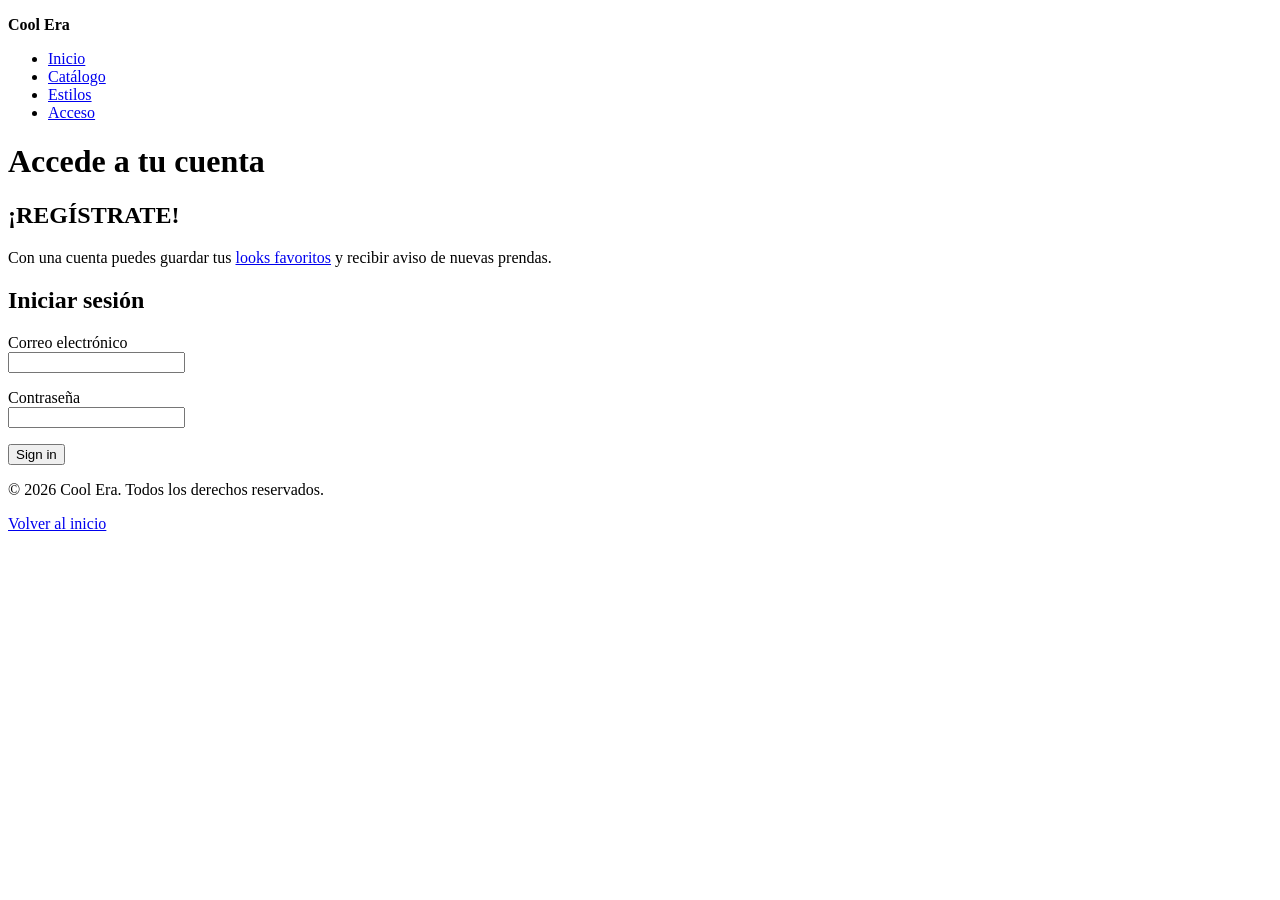
<file: laboratorio1/login.html>
<!-- Nombres: Lucía Pérez, Paloma Cervera -->
<!DOCTYPE html>
<html lang="es">
<head>
  <meta charset="UTF-8">
  <meta name="viewport" content="width=device-width, initial-scale=1.0">
  <title>Acceso — Cool Era</title>
</head>
<body>

  <header>
    <p><strong>Cool Era</strong></p>
  </header>

  <nav>
    <ul>
      <li><a href="index.html">Inicio</a></li>
      <li><a href="catalogo.html">Catálogo</a></li>
      <li><a href="estilos.html">Estilos</a></li>
      <li><a href="login.html">Acceso</a></li>
    </ul>
  </nav>

  <main>
    <h1>Accede a tu cuenta</h1>

    <section>
    <h2>¡REGÍSTRATE!</h2>
      <p>
        Con una cuenta puedes guardar tus <a href="estilos.html">looks favoritos</a>
        y recibir aviso de nuevas prendas.
      </p>
    </section>

    <section>
      <h2>Iniciar sesión</h2>
      <form>
        <p>
          <label for="email">Correo electrónico</label><br>
          <input type="email" id="email" name="email" required>
        </p>
        <p>
          <label for="password">Contraseña</label><br>
          <input type="password" id="password" name="password" minlength="8" required>
        </p>
        <p>
          <button type="submit">Sign in</button>
        </p>
      </form>
    </section>

  </main>

  <footer>
    <p>&copy; 2026 Cool Era. Todos los derechos reservados.</p>
    <p><a href="index.html">Volver al inicio</a></p>
  </footer>

</body>
</html>
</file>
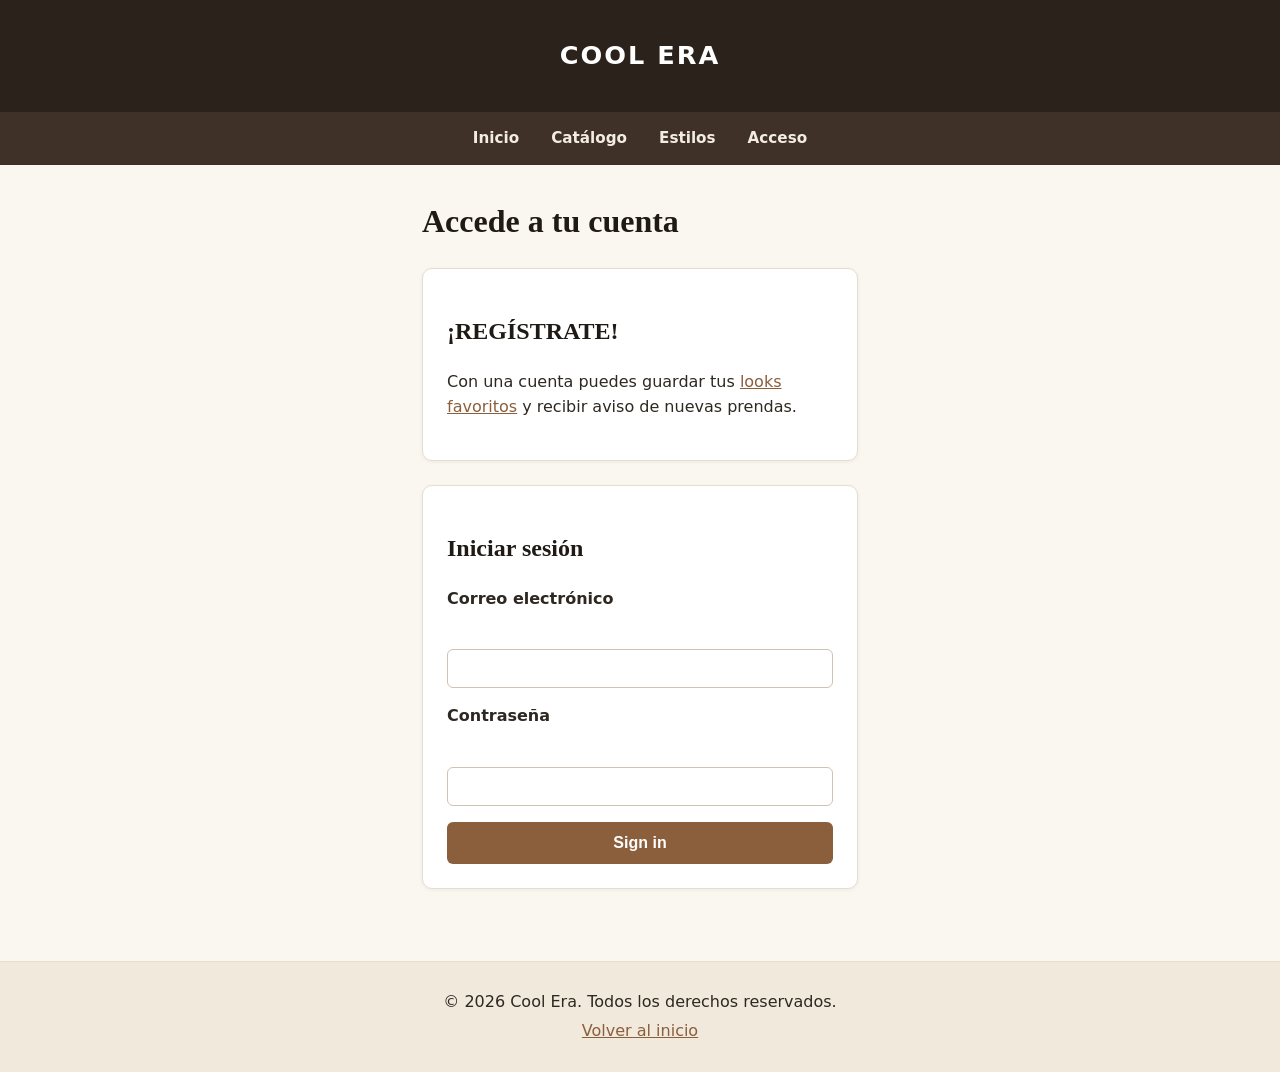
<file: laboratorio 2/parte 2/login.html>
<!-- Nombres: Lucía Pérez, Paloma Cervera -->
<!DOCTYPE html>
<html lang="es">
<head>
  <meta charset="UTF-8">
  <meta name="viewport" content="width=device-width, initial-scale=1.0">
  <title>Acceso — Cool Era</title>
  <link rel="stylesheet" href="styles.css">
</head>
<body class="page-login">

  <header>
    <p><strong>Cool Era</strong></p>
  </header>

  <nav>
    <ul>
      <li><a href="index.html">Inicio</a></li>
      <li><a href="catalogo.html">Catálogo</a></li>
      <li><a href="estilos.html">Estilos</a></li>
      <li><a href="login.html">Acceso</a></li>
    </ul>
  </nav>

  <main>
    <h1>Accede a tu cuenta</h1>

    <section>
    <h2>¡REGÍSTRATE!</h2>
      <p>
        Con una cuenta puedes guardar tus <a href="estilos.html">looks favoritos</a>
        y recibir aviso de nuevas prendas.
      </p>
    </section>

    <section>
      <h2>Iniciar sesión</h2>
      <form>
        <p>
          <label for="email">Correo electrónico</label><br>
          <input type="email" id="email" name="email" required>
        </p>
        <p>
          <label for="password">Contraseña</label><br>
          <input type="password" id="password" name="password" minlength="8" required>
        </p>
        <p>
          <button type="submit">Sign in</button>
        </p>
      </form>
    </section>

  </main>

  <footer>
    <p>&copy; 2026 Cool Era. Todos los derechos reservados.</p>
    <p><a href="index.html">Volver al inicio</a></p>
  </footer>

</body>
</html>
</file>
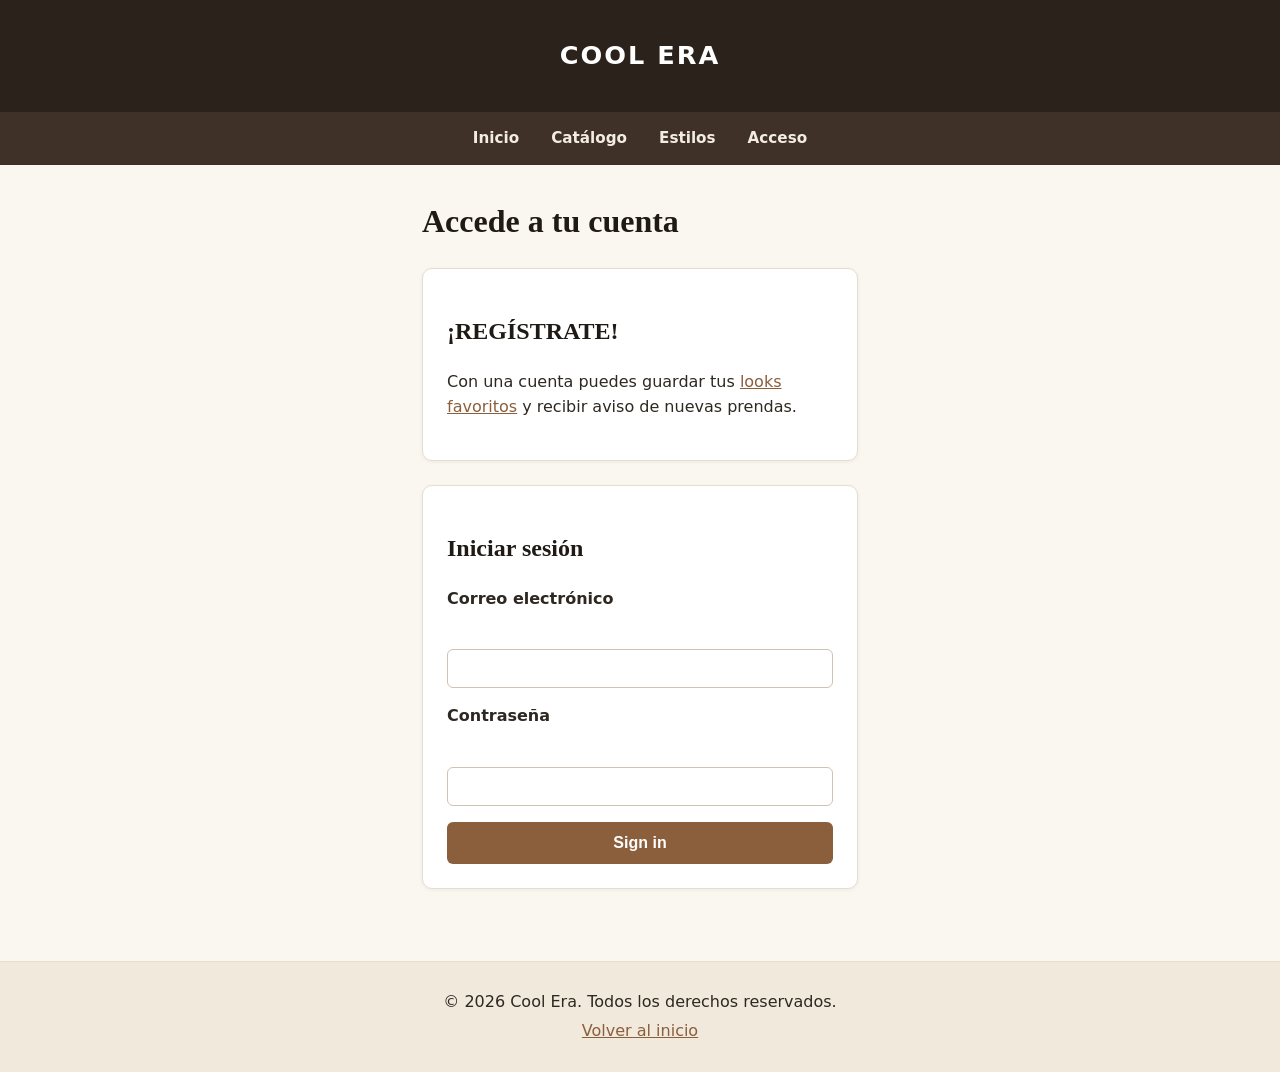
<file: laboratorio 3/parte 2/login.html>
<!-- Nombres: Lucía Pérez, Paloma Cervera -->
<!DOCTYPE html>
<html lang="es">
<head>
  <meta charset="UTF-8">
  <meta name="viewport" content="width=device-width, initial-scale=1.0">
  <title>Acceso — Cool Era</title>
  <link rel="stylesheet" href="styles.css">
</head>
<body class="page-login">

  <header>
    <p><strong>Cool Era</strong></p>
  </header>

  <nav>
    <ul>
      <li><a href="index.html">Inicio</a></li>
      <li><a href="catalogo.html">Catálogo</a></li>
      <li><a href="estilos.html">Estilos</a></li>
      <li><a href="login.html">Acceso</a></li>
    </ul>
  </nav>

  <main>
    <h1>Accede a tu cuenta</h1>

    <section>
    <h2>¡REGÍSTRATE!</h2>
      <p>
        Con una cuenta puedes guardar tus <a href="estilos.html">looks favoritos</a>
        y recibir aviso de nuevas prendas.
      </p>
    </section>

    <section>
      <h2>Iniciar sesión</h2>
      <form>
        <p>
          <label for="email">Correo electrónico</label><br>
          <input type="email" id="email" name="email" required>
        </p>
        <p>
          <label for="password">Contraseña</label><br>
          <input type="password" id="password" name="password" minlength="8" required>
        </p>
        <p>
          <button type="submit">Sign in</button>
        </p>
      </form>
    </section>

  </main>

  <footer>
    <p>&copy; 2026 Cool Era. Todos los derechos reservados.</p>
    <p><a href="index.html">Volver al inicio</a></p>
  </footer>
<script src="exercises.js" defer></script>
</body>
</html>
</file>
<file: laboratorio 2/parte 2/styles.css>
/* =============================================================
   1. RESET Y BASE
   ============================================================= */
* {
  box-sizing: border-box;
}

body {
  margin: 0;
  padding: 0;
  font-family: system-ui, -apple-system, "Segoe UI", Arial, sans-serif;
  line-height: 1.55;
  color: #2e2822;
  background-color: #faf6f0;
}

h1, h2, h3 {
  font-family: Georgia, "Times New Roman", serif;
  color: #1f1a15;
}

a {
  color: #8b5e3c;
}

a:hover {
  color: #5f3d24;
}

/* =============================================================
   2. HEADER Y NAV CON FLEXBOX (común a todas las páginas)
   ============================================================= */
header {
  display: flex;
  justify-content: center;
  align-items: center;
  padding: 1.25rem 2rem;
  background-color: #2b221b;
  color: #ffffff;
}

header strong {
  font-size: 1.6rem;
  letter-spacing: 2px;
  text-transform: uppercase;
}

nav {
  background-color: #3f3128;
}

nav ul {
  display: flex;
  justify-content: center;
  list-style: none;
  margin: 0;
  padding: 0.9rem 2rem;
  gap: 2rem;
}

nav a {
  color: #f3ece1;
  text-decoration: none;
  font-weight: 600;
  font-size: 0.95rem;
}

nav a:hover {
  color: #caa06a;
}

/* =============================================================
   3. MAIN GENERAL (páginas sin aside: catálogo, estilos, acceso)
   ============================================================= */
main {
  max-width: 1100px;
  margin: 0 auto;
  padding: 2rem;
}

main h1 {
  margin-top: 0;
}

/* Contenido repetido con estilo de tarjeta: secciones y artículos */
main section {
  background-color: #ffffff;
  border: 1px solid #e7ddcf;
  border-radius: 10px;
  box-shadow: 0 1px 4px rgba(0, 0, 0, 0.06);
  padding: 1.5rem;
  margin-bottom: 1.5rem;
}

main article {
  background-color: #faf6ee;
  border: 1px solid #e7ddcf;
  border-radius: 8px;
  padding: 1rem;
  margin-top: 1rem;
}

main img {
  max-width: 100%;
  height: auto;
  border-radius: 8px;
}

/* =============================================================
   4. FOOTER
   ============================================================= */
footer {
  text-align: center;
  padding: 1.5rem;
  margin-top: 1rem;
  border-top: 1px solid #e7ddcf;
  background-color: #f0e9dc;
}

footer p {
  margin: 0.25rem 0;
}

/* =============================================================
   5. PÁGINA PRINCIPAL (page-home): GRID porque existe <aside>
   header, nav y footer ocupan las dos columnas; main y aside
   comparten fila.
   ============================================================= */
.page-home {
  display: grid;
  grid-template-columns: 2fr 1fr;
  grid-template-areas:
    "header header"
    "nav    nav"
    "main   aside"
    "footer footer";
}

.page-home header { grid-area: header; }
.page-home nav     { grid-area: nav; }
.page-home main    { grid-area: main; max-width: none; margin: 0; }
.page-home aside   { grid-area: aside; }
.page-home footer  { grid-area: footer; }

.page-home aside {
  background-color: #efe6d6;
  border-radius: 10px;
  padding: 1.5rem;
  margin: 2rem 2rem 2rem 0;
  height: fit-content;
}

/* =============================================================
   6. CATÁLOGO (page-catalogo): productos en fila flexible
   ============================================================= */
.page-catalogo main {
  display: flex;
  flex-wrap: wrap;
  gap: 1.5rem;
  align-content: flex-start;
}

.page-catalogo main > h1,
.page-catalogo main > p {
  flex-basis: 100%;
}

.page-catalogo main section {
  flex: 1 1 240px;
}

/* =============================================================
   7. ESTILOS / LOOKS (page-estilos)
   ============================================================= */
.page-estilos main section {
  display: flex;
  flex-direction: column;
  gap: 0.75rem;
}

.page-estilos main article {
  display: flex;
  flex-wrap: wrap;
  gap: 1rem;
  align-items: flex-start;
}

.page-estilos main article img {
  flex: 0 0 220px;
}

.page-estilos main article p {
  flex: 1 1 220px;
  margin: 0;
}

/* =============================================================
   8. FORMULARIO DE ACCESO (page-login)
   ============================================================= */
.page-login main {
  max-width: 500px;
}

.page-login form {
  max-width: 420px;
  margin: 0 auto;
  display: flex;
  flex-direction: column;
  gap: 1rem;
}

.page-login form p {
  margin: 0;
  display: flex;
  flex-direction: column;
  gap: 0.4rem;
}

.page-login label {
  display: block;
  font-weight: 600;
}

.page-login input {
  width: 100%;
  padding: 0.6rem 0.75rem;
  border: 1px solid #cfc3b2;
  border-radius: 6px;
  font-size: 1rem;
}

.page-login input:focus {
  outline: none;
  border-color: #8b5e3c;
  box-shadow: 0 0 0 3px rgba(139, 94, 60, 0.2);
}

.page-login button {
  width: 100%;
  padding: 0.75rem;
  background-color: #8b5e3c;
  color: #ffffff;
  border: none;
  border-radius: 6px;
  font-size: 1rem;
  font-weight: 600;
  cursor: pointer;
  transition: background-color 0.15s ease-in-out;
}

.page-login button:hover {
  background-color: #6f4a2f;
}

/* =============================================================
   9. BREAKPOINTS RESPONSIVE
   ============================================================= */
@media (max-width: 768px) {
  /* Portada: la composición de dos columnas pasa a una sola */
  .page-home {
    grid-template-columns: 1fr;
    grid-template-areas:
      "header"
      "nav"
      "main"
      "aside"
      "footer";
  }

  .page-home aside {
    margin: 0 2rem 2rem;
  }

  /* Catálogo: las tarjetas pasan de fila a una columna */
  .page-catalogo main {
    flex-direction: column;
  }

  .page-catalogo main section {
    flex-basis: auto;
  }
}

@media (max-width: 600px) {
  nav ul {
    flex-direction: column;
    align-items: center;
    gap: 0.75rem;
  }

  .page-estilos main article {
    flex-direction: column;
  }

  .page-estilos main article img {
    flex-basis: auto;
    width: 100%;
  }
}
</file>
<file: laboratorio 3/parte 2/styles.css>
/* =============================================================
   1. RESET Y BASE
   ============================================================= */
* {
  box-sizing: border-box;
}

body {
  margin: 0;
  padding: 0;
  font-family: system-ui, -apple-system, "Segoe UI", Arial, sans-serif;
  line-height: 1.55;
  color: #2e2822;
  background-color: #faf6f0;
}

h1, h2, h3 {
  font-family: Georgia, "Times New Roman", serif;
  color: #1f1a15;
}

a {
  color: #8b5e3c;
}

a:hover {
  color: #5f3d24;
}

/* =============================================================
   2. HEADER Y NAV CON FLEXBOX (común a todas las páginas)
   ============================================================= */
header {
  display: flex;
  justify-content: center;
  align-items: center;
  padding: 1.25rem 2rem;
  background-color: #2b221b;
  color: #ffffff;
}

header strong {
  font-size: 1.6rem;
  letter-spacing: 2px;
  text-transform: uppercase;
}

nav {
  background-color: #3f3128;
}

nav ul {
  display: flex;
  justify-content: center;
  list-style: none;
  margin: 0;
  padding: 0.9rem 2rem;
  gap: 2rem;
}

nav a {
  color: #f3ece1;
  text-decoration: none;
  font-weight: 600;
  font-size: 0.95rem;
}

nav a:hover {
  color: #caa06a;
}

/* =============================================================
   3. MAIN GENERAL (páginas sin aside: catálogo, estilos, acceso)
   ============================================================= */
main {
  max-width: 1100px;
  margin: 0 auto;
  padding: 2rem;
}

main h1 {
  margin-top: 0;
}

/* Contenido repetido con estilo de tarjeta: secciones y artículos */
main section {
  background-color: #ffffff;
  border: 1px solid #e7ddcf;
  border-radius: 10px;
  box-shadow: 0 1px 4px rgba(0, 0, 0, 0.06);
  padding: 1.5rem;
  margin-bottom: 1.5rem;
}

main article {
  background-color: #faf6ee;
  border: 1px solid #e7ddcf;
  border-radius: 8px;
  padding: 1rem;
  margin-top: 1rem;
}

main img {
  max-width: 100%;
  height: auto;
  border-radius: 8px;
}

/* =============================================================
   4. FOOTER
   ============================================================= */
footer {
  text-align: center;
  padding: 1.5rem;
  margin-top: 1rem;
  border-top: 1px solid #e7ddcf;
  background-color: #f0e9dc;
}

footer p {
  margin: 0.25rem 0;
}

/* =============================================================
   5. PÁGINA PRINCIPAL (page-home): GRID porque existe <aside>
   header, nav y footer ocupan las dos columnas; main y aside
   comparten fila.
   ============================================================= */
.page-home {
  display: grid;
  grid-template-columns: 2fr 1fr;
  grid-template-areas:
    "header header"
    "nav    nav"
    "main   aside"
    "footer footer";
}

.page-home header { grid-area: header; }
.page-home nav     { grid-area: nav; }
.page-home main    { grid-area: main; max-width: none; margin: 0; }
.page-home aside   { grid-area: aside; }
.page-home footer  { grid-area: footer; }

.page-home aside {
  background-color: #efe6d6;
  border-radius: 10px;
  padding: 1.5rem;
  margin: 2rem 2rem 2rem 0;
  height: fit-content;
}

/* =============================================================
   6. CATÁLOGO (page-catalogo): productos en fila flexible
   ============================================================= */
.page-catalogo main {
  display: flex;
  flex-wrap: wrap;
  gap: 1.5rem;
  align-content: flex-start;
}

.page-catalogo main > h1,
.page-catalogo main > p {
  flex-basis: 100%;
}

.page-catalogo main section {
  flex: 1 1 240px;
}

/* =============================================================
   7. ESTILOS / LOOKS (page-estilos)
   ============================================================= */
.page-estilos main section {
  display: flex;
  flex-direction: column;
  gap: 0.75rem;
}

.page-estilos main article {
  display: flex;
  flex-wrap: wrap;
  gap: 1rem;
  align-items: flex-start;
}

.page-estilos main article img {
  flex: 0 0 220px;
}

.page-estilos main article p {
  flex: 1 1 220px;
  margin: 0;
}

/* =============================================================
   8. FORMULARIO DE ACCESO (page-login)
   ============================================================= */
.page-login main {
  max-width: 500px;
}

.page-login form {
  max-width: 420px;
  margin: 0 auto;
  display: flex;
  flex-direction: column;
  gap: 1rem;
}

.page-login form p {
  margin: 0;
  display: flex;
  flex-direction: column;
  gap: 0.4rem;
}

.page-login label {
  display: block;
  font-weight: 600;
}

.page-login input {
  width: 100%;
  padding: 0.6rem 0.75rem;
  border: 1px solid #cfc3b2;
  border-radius: 6px;
  font-size: 1rem;
}

.page-login input:focus {
  outline: none;
  border-color: #8b5e3c;
  box-shadow: 0 0 0 3px rgba(139, 94, 60, 0.2);
}

.page-login button {
  width: 100%;
  padding: 0.75rem;
  background-color: #8b5e3c;
  color: #ffffff;
  border: none;
  border-radius: 6px;
  font-size: 1rem;
  font-weight: 600;
  cursor: pointer;
  transition: background-color 0.15s ease-in-out;
}

.page-login button:hover {
  background-color: #6f4a2f;
}

/* =============================================================
   9. BREAKPOINTS RESPONSIVE
   ============================================================= */
@media (max-width: 768px) {
  /* Portada: la composición de dos columnas pasa a una sola */
  .page-home {
    grid-template-columns: 1fr;
    grid-template-areas:
      "header"
      "nav"
      "main"
      "aside"
      "footer";
  }

  .page-home aside {
    margin: 0 2rem 2rem;
  }

  /* Catálogo: las tarjetas pasan de fila a una columna */
  .page-catalogo main {
    flex-direction: column;
  }

  .page-catalogo main section {
    flex-basis: auto;
  }
}

@media (max-width: 600px) {
  nav ul {
    flex-direction: column;
    align-items: center;
    gap: 0.75rem;
  }

  .page-estilos main article {
    flex-direction: column;
  }

  .page-estilos main article img {
    flex-basis: auto;
    width: 100%;
  }
}
</file>
